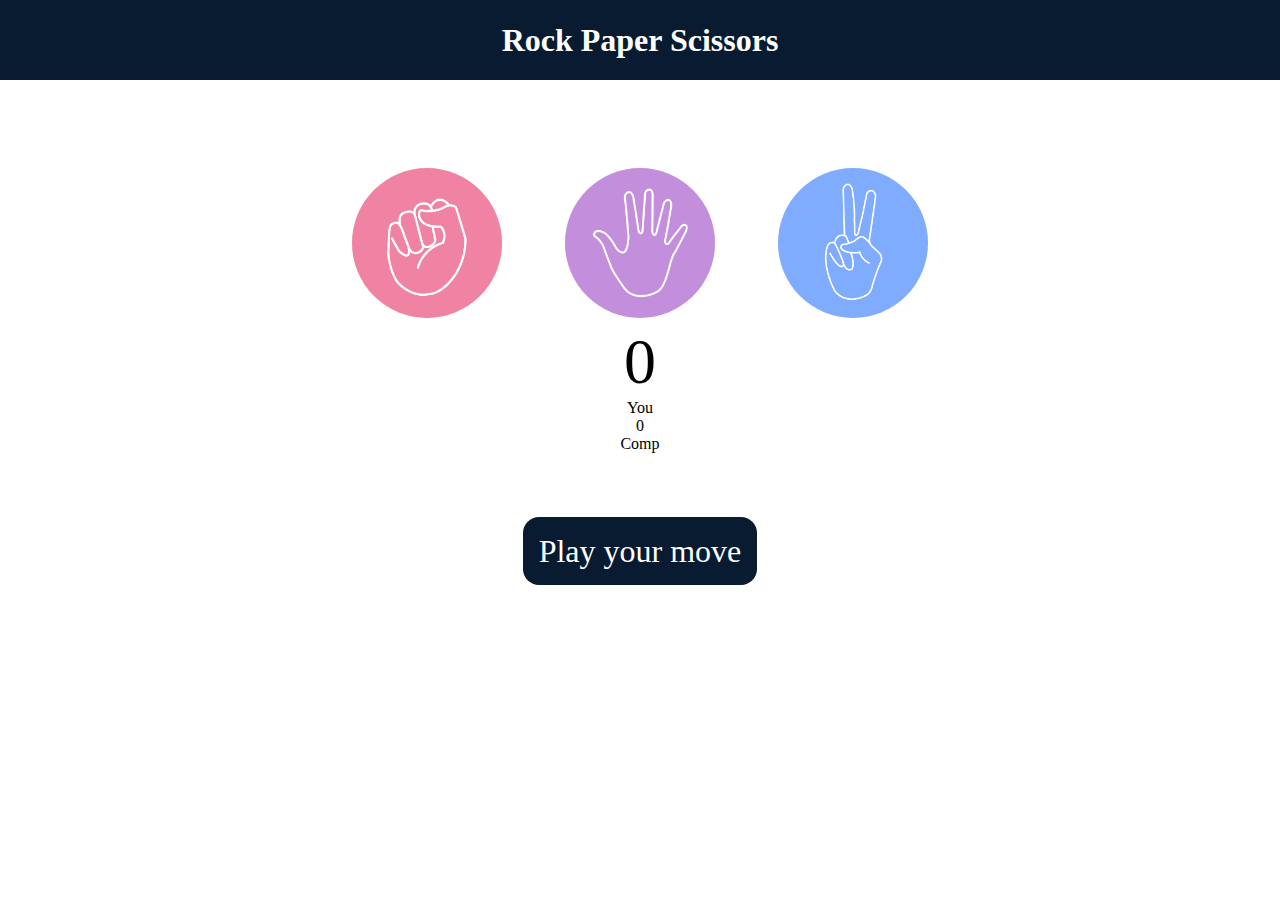
<file: miniProject.html>
<!DOCTYPE html>
<html lang="en">
  <head>
    <meta charset="UTF-8" />
    <meta name="viewport" content="width=device-width, initial-scale=1.0" />
    <title>Rock Paper Scissors Game</title>
    <link rel="stylesheet" href="miniProject.css" />
  </head>
  <body>
    <h1>Rock Paper Scissors</h1>
    <div class="choices">
      <div class="choice" id="rock">
        <img src="rock.png" />
      </div>
      <div class="choice" id="paper">
        <img src="paper.png" />
      </div>
      <div class="choice" id="scissors">
        <img src="scissors.png" />
      </div>
    </div>

    <div class="score-board">
      <div class="score">
        <p id="user-score">0</p>
        <p>You</p>
      </div>
      <div class="score">
        <p id="comp-score">0</p>
        <p>Comp</p>
      </div>
    </div>

    <div class="msg-container">
      <p id="msg">Play your move</p>
    </div>
    <script src="miniProject.js"></script>
  </body>
</html>
</file>
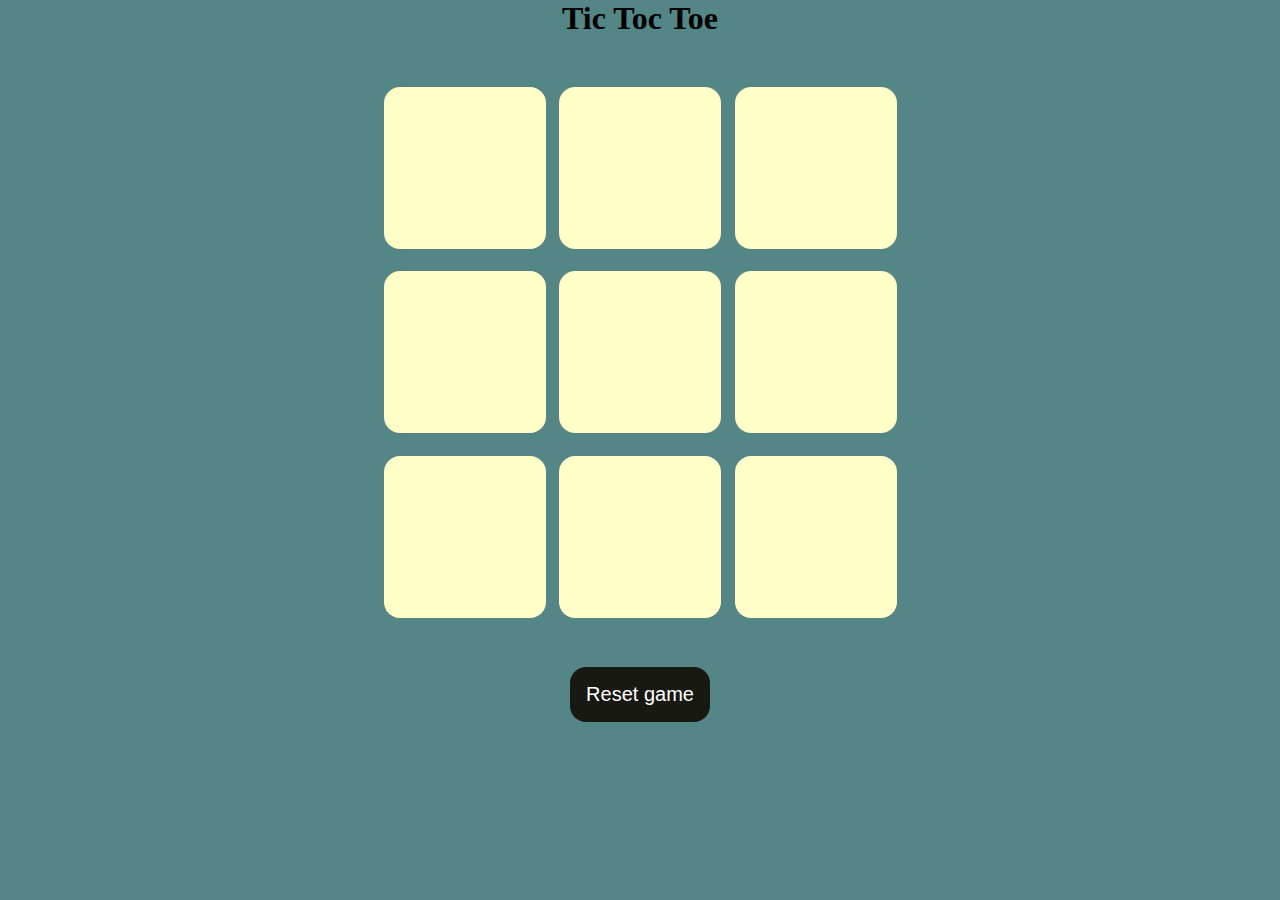
<file: TicTac.html>
<!DOCTYPE html>
<html lang="en">
<head>
    <meta charset="UTF-8">
    <meta name="viewport" content="width=device-width, initial-scale=1.0">
    <title>Tic Tok Toe</title>
    <link rel="stylesheet" href="TicTac.css">
</head>
<body>

    <div class="msg-container hide">
        <p id="msg">Winner</p>
        <button id="new-btn">New Game</button>
    </div>

    <main>
        <h1>Tic Toc Toe</h1>
        <div class="container">
            <div class="game">
                <button class="box"></button>
                <button class="box"></button>
                <button class="box"></button>
                <button class="box"></button>
                <button class="box"></button>
                <button class="box"></button>
                <button class="box"></button>
                <button class="box"></button>
                <button class="box"></button>
            
            </div>
        </div>
        <button id="reset-btn">Reset game</button>      
    </main>
</body>
 <script src="TicTac.js"></script>
</html>
</file>
<file: miniProject.css>
* {
    margin: 0;
    padding: 0;
    text-align: center;
}

h1 {
    background-color: #081b31;
    color: #fff;
    height: 5rem;
    line-height: 5rem;

}

.choice {
  height: 165px;
  width: 165px;
  border-radius: 50%;
  display: flex;
  justify-content: center;
 align-items: center;
  

}

.choice:hover {
    cursor: pointer;
    background-color: #081b31;
}

img {
    height: 150px;
    width: 150px;
    object-fit: cover;
    border-radius: 50%;
      

}

.choices {
    display: flex;
    justify-content: center;
    text-align: center;
    gap: 3rem;
    margin-top:5rem;
}

.score-bord {
    display: flex;
    justify-content: center;
text-align: center;
    font-size: 2rem;
    margin-top: 3rem; 
    gap: 5rem;
}

#user-score,
#com-score  {
font-size: 4rem;
}

.msg-container {
    margin-top:5rem;
}

#msg {
    background-color:#081b31 ;
    color: #fff;
    font-size: 2rem;
    display: inline;
    padding:1rem;
    border-radius:1rem;
}
</file>
<file: TicTac.css>
* {
    margin: 0;
    padding: 0;

 }

 body {
    background-color: #548687;
    text-align: center;
 }
 
 .container {
    height: 70vh;
    display: flex;
    justify-content: center;
    align-items: center;

 }
 
 
 .game {
    height: 60vmin;
    width: 60vmin;
    display: flex;
    flex-wrap: wrap;
    justify-content: center;
    align-items: center;
    gap: 1.5vmin;
 }  

.box {
    height: 18vmin;
    width: 18vmin;
    border-radius: 1rem;
    border: none;
    box-shadow: 0,0,1rem rgba(0,0,0,0.3);
    font-size: 8vmin;
    color:#df3e09;
    background-color: #ffffc7;
}

#reset-btn {
    padding: 1rem;
    font-size: 1.25rem;
    background-color: #191913;
    color: #fff;
    border-radius: 1rem;
    border: none;

}

#new-btn {
    padding: 1rem;
    font-size: 1.25rem;
    background-color: #191913;
    color: #fff;
    border-radius: 1rem;
    border: none;
}

#msg {
    color:#ffffc7;
    font-size: 5vmin; 
}

.msg-container {
    height: 100vmin;
    display: flex;
    justify-content: center;
    align-items: center;
    flex-direction: column;
    gap: 4rem;
}

.hide {
    display: none;
}
</file>
